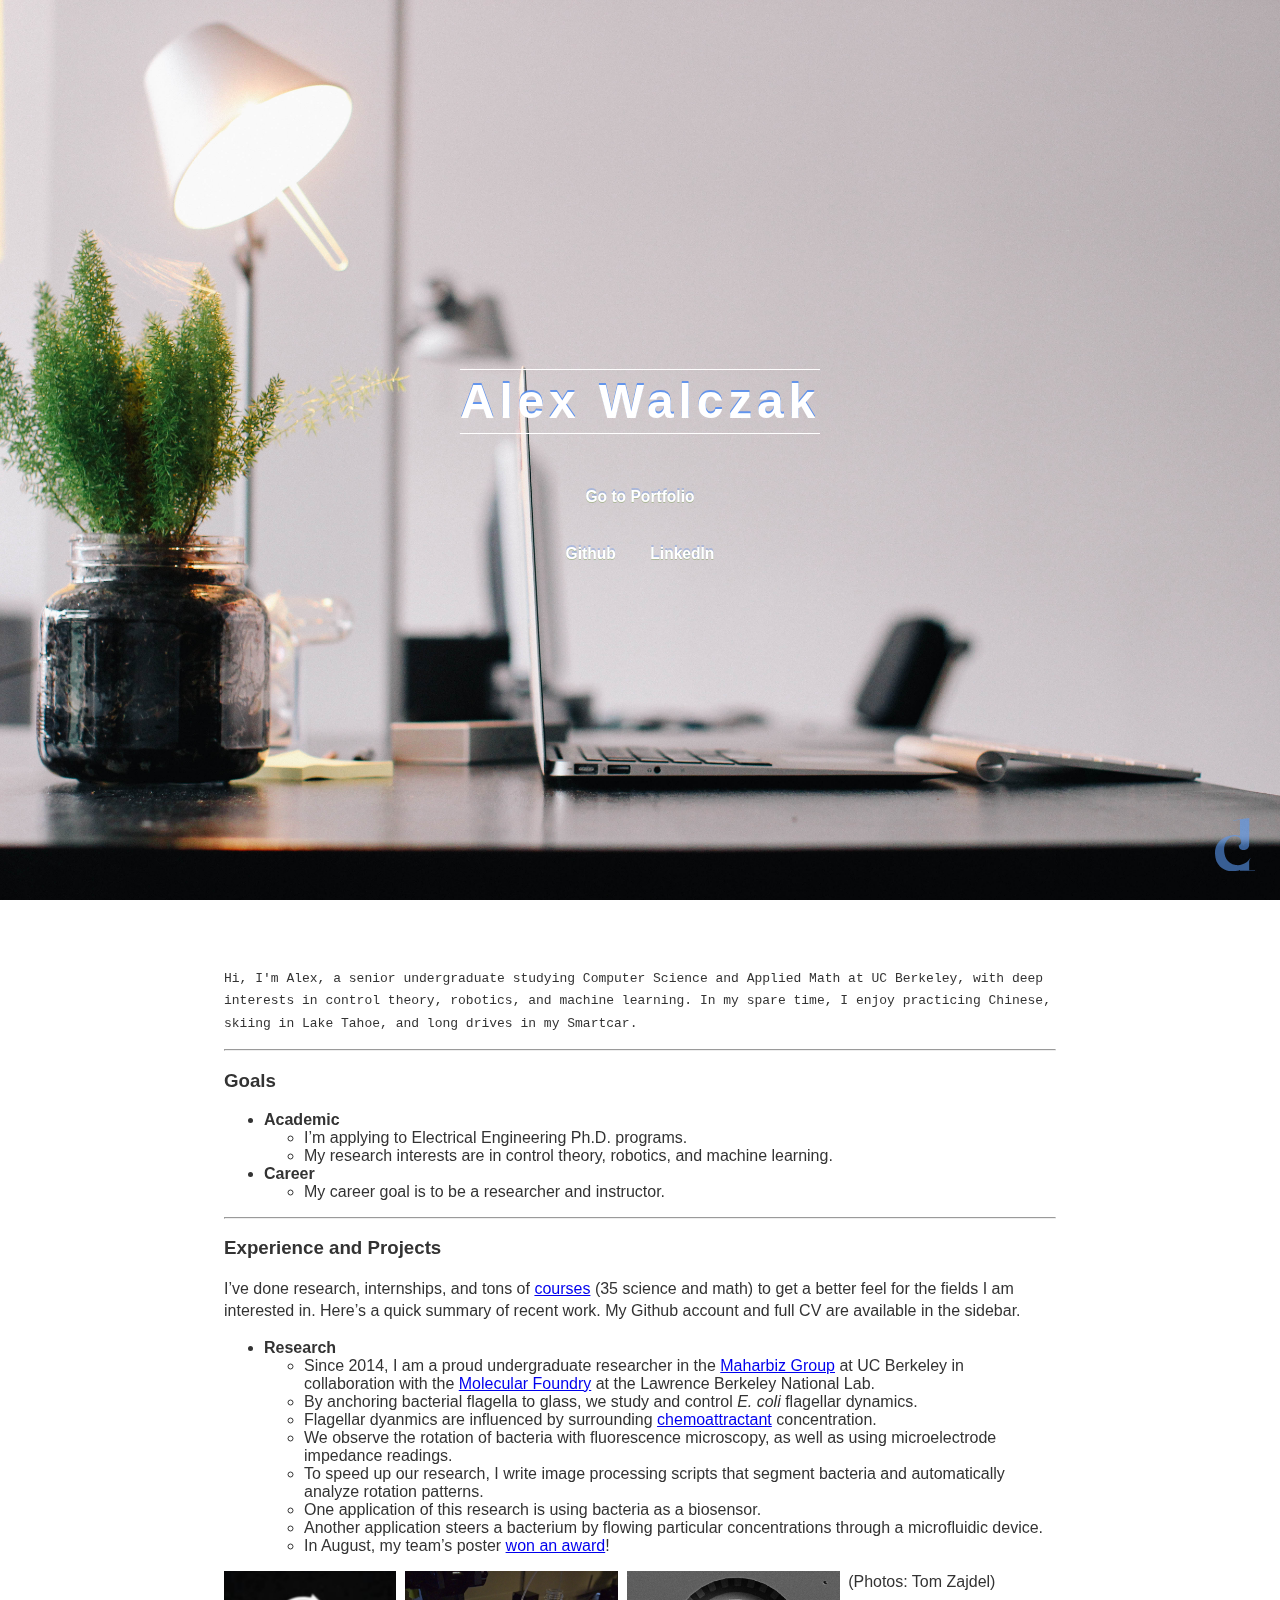
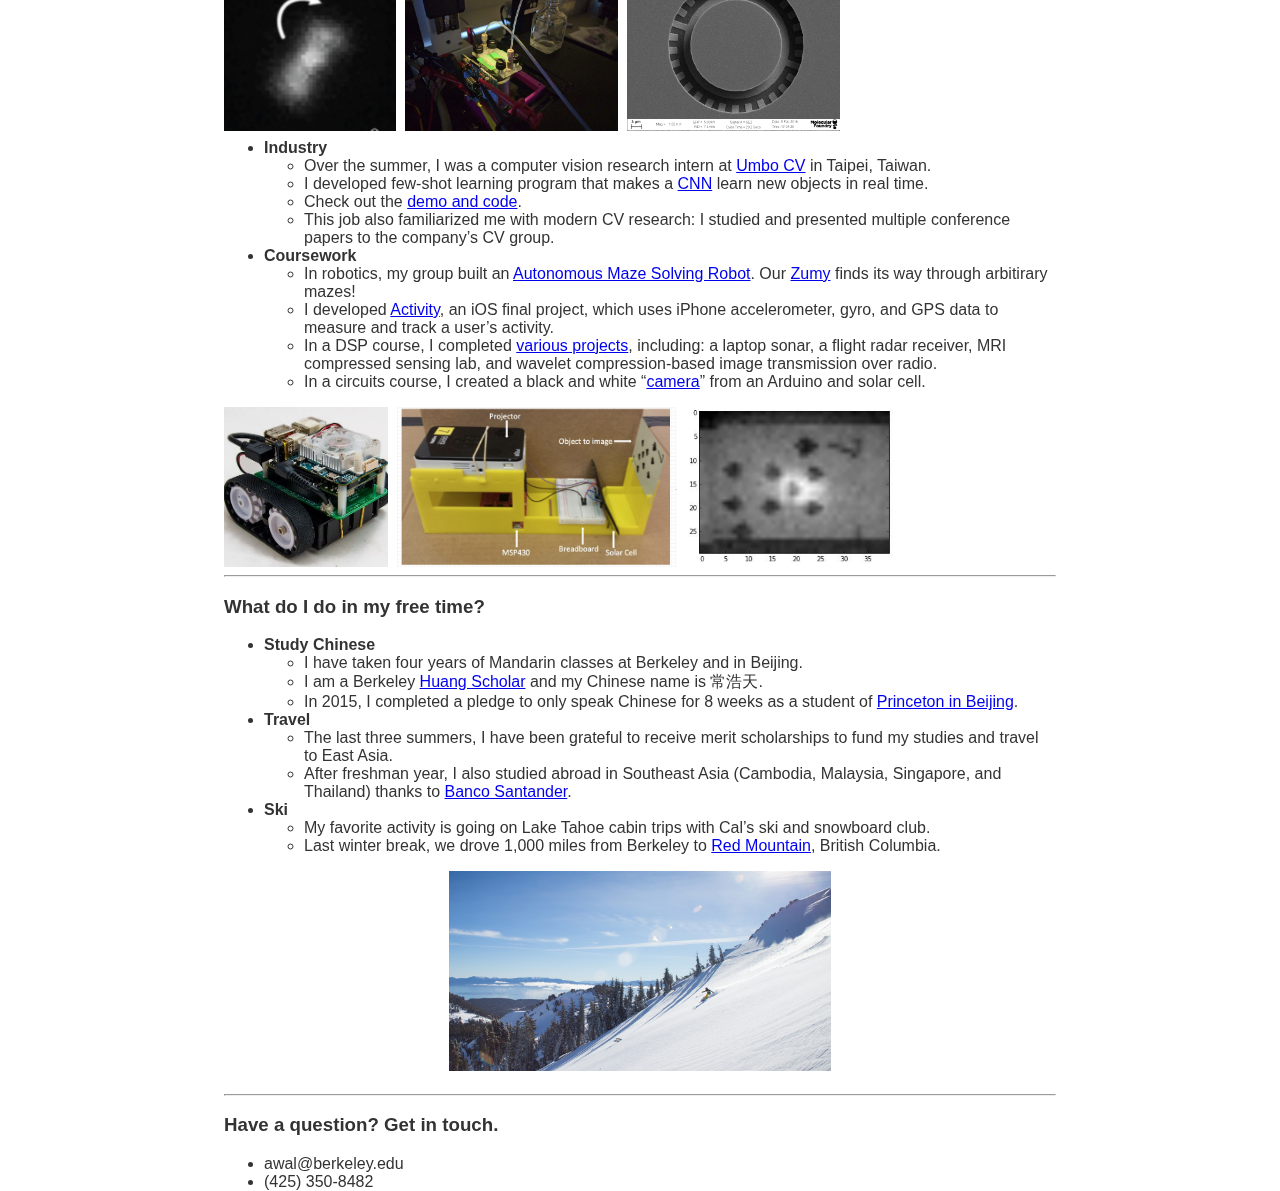
<file: index.html>
<!DOCTYPE html>
<html>
<head>
    <title>Alex Walczak</title>
    <link rel="stylesheet" type="text/css" href="css/app.css">
    <script src="https://ajax.googleapis.com/ajax/libs/jquery/2.2.0/jquery.min.js"></script>
    <script src="js/app.js"></script>
</head>
<body>


<header>
    <div>
        <div>
            <h1>Alex Walczak</h1>
            <h4><a href="http://alexwal.github.io/" rel="home" rel="_self">Go to Portfolio</a></h4>
            <br>
            <a href="https://github.com/alexwal" rel="external" target="_blank">Github</a>
            <a href="https://www.linkedin.com/in/enterURL" rel="external" target="_blank">LinkedIn</a>
        </div>
    </div>
</header>

<div class="container">
<p>
    <code>Hi, I'm Alex, a senior undergraduate studying Computer Science and Applied Math at UC Berkeley, with deep interests in control theory, robotics, and machine learning. In my spare time, I enjoy practicing Chinese, skiing in Lake Tahoe, and long drives in my Smartcar.</code>
</p>
<hr>
<h3 id="Goals">Goals</h3>
<ul>
  <li><strong>Academic</strong>
    <ul>
      <li>I’m applying to Electrical Engineering Ph.D. programs.</li>
      <li>My research interests are in control theory, robotics, and machine learning.</li>
    </ul>
  </li>
  <li><strong>Career</strong>
    <ul>
      <li>My career goal is to be a researcher and instructor.</li>
    </ul>
  </li>
</ul>
<hr>
<h3 id="Experience and Projects">Experience and Projects</h3>
<p>I’ve done research, internships, and tons of <a href="http://awal.io/coursework.html">courses</a> (35 science and math) to get a better feel for the fields I am interested in. Here’s a quick summary of recent work. My Github account and full CV are available in the sidebar.</p>
<ul>
  <li><strong>Research</strong>
    <ul>
      <li>Since 2014, I am a proud undergraduate researcher in the <a href="http://www.maharbizgroup.wordpress.com/">Maharbiz Group</a> at UC Berkeley in collaboration with the <a href="http://cafgroup.lbl.gov/">Molecular Foundry</a> at the Lawrence Berkeley National Lab.</li>
      <li>By anchoring bacterial flagella to glass, we study and control <em>E. coli</em> flagellar dynamics.</li>
      <li>Flagellar dyanmics are influenced by surrounding <a href="https://en.wikipedia.org/wiki/Chemotaxis#Chemoattractants_and_chemorepellents">chemoattractant</a> concentration.</li>
      <li>We observe the rotation of bacteria with fluorescence microscopy, as well as using microelectrode impedance readings.</li>
      <li>To speed up our research, I write image processing scripts that segment bacteria and automatically analyze rotation patterns.</li>
      <li>One application of this research is using bacteria as a biosensor.</li>
      <li>Another application steers a bacterium by flowing particular concentrations through a microfluidic device.</li>
      <li>In August, my team’s poster <a href="http://maharbizgroup.wordpress.com/2016/08/03/tom-zajdel-wins-outstanding-poster-award-from-the-biophysical-journal/">won an award</a>!</li>
    </ul>
  </li>
</ul>
<p align="center">
    <img src="./images/rotating_e_coli.png" style="float: left; height: 10em; margin-right: 1%; margin-bottom: 0.5em;">
    <img src="./images/microscopy.png" style="float: left; height: 10em; margin-right: 1%; margin-bottom: 0.5em;">
    <img src="./images/electrode_array.png" style="float: left; height: 10em; margin-right: 1%; margin-bottom: 0.5em;">
</p>
<p>(Photos: Tom Zajdel)</p>
<p style="clear: both;"></p>
<ul>
  <li><strong>Industry</strong>
    <ul>
      <li>Over the summer, I was a computer vision research intern at <a href="http://www.umbocv.com/">Umbo CV</a> in Taipei, Taiwan.</li>
      <li>I developed few-shot learning program that makes a <a href="https://en.wikipedia.org/wiki/Convolutional_neural_network">CNN</a> learn new objects in real time.</li>
      <li>Check out the <a href="https://github.com/alexwal/Deep-Learning/tree/master/Demo">demo and code</a>.</li>
      <li>This job also familiarized me with modern CV research: I studied and presented multiple conference papers to the company’s CV group.</li>
    </ul>
  </li>
  <li><strong>Coursework</strong>
    <ul>
      <li>In robotics, my group built an <a href="http://sites.google.com/view/zumymazesolver" target="_blank">Autonomous Maze Solving Robot</a>. Our <a href="http://wiki.eecs.berkeley.edu/biomimetics/Main/Zumy">Zumy</a> finds its way through arbitirary mazes!</li>
      <li>I developed <a href="http://github.com/alexwal/ios-decal-final-pro">Activity</a>, an iOS final project, which uses iPhone accelerometer, gyro, and GPS data to measure and track a user’s activity.</li>
      <li>In a DSP course, I completed <a href="https://github.com/alexwal/EE123-Labs">various projects</a>, including: a laptop sonar, a flight radar receiver, MRI compressed sensing lab, and wavelet compression-based image transmission over radio.</li>
      <li>In a circuits course, I created a black and white “<a href="http://inst.eecs.berkeley.edu/~ee16a/sp15/Labs/imaging/ee16a_imaging_lab2.html">camera</a>” from an Arduino and solar cell.</li>
    </ul>
  </li>
</ul>
<p align="center">
    <img src="./images/zumy.jpg" style="float: left; height: 10em; margin-right: 1%; margin-bottom: 0.5em;">
    <img src="./images/solar_cell_setup.png" style="float: left; height: 10em; margin-right: 1%; margin-bottom: 0.5em;">
    <img src="./images/solar_cell_photo.png" style="float: left; height: 10em; margin-right: 1%; margin-bottom: 0.5em;">
</p>
<p style="clear: both;"></p>
<hr>
<h3 id="Activities">What do I do in my free time?</h3>
<ul>
  <li><strong>Study Chinese</strong>
    <ul>
      <li>I have taken four years of Mandarin classes at Berkeley and in Beijing.</li>
      <li>I am a Berkeley <a href="http://ls.berkeley.edu/academic-programs/arts-humanities/huang-program-uc-berkeley">Huang Scholar</a> and my Chinese name is 常浩天.</li>
      <li>In 2015, I completed a pledge to only speak Chinese for 8 weeks as a student of <a href="http://pib.princeton.edu/">Princeton in Beijing</a>.</li>
    </ul>
  </li>
  <li><strong>Travel</strong>
    <ul>
      <li>The last three summers, I have been grateful to receive merit scholarships to fund my studies and travel to East Asia.</li>
      <li>After freshman year, I also studied abroad in Southeast Asia (Cambodia, Malaysia, Singapore, and Thailand) thanks to <a href="http://www.santander.com/csgs/Satellite/CFWCSancomQP01/en_GB/Corporate/Sustainability/Santander-Universities-/Santander-Grants/Global-Programs.html">Banco Santander</a>.</li>
    </ul>
  </li>
  <li><strong>Ski</strong>
    <ul>
      <li>My favorite activity is going on Lake Tahoe cabin trips with Cal’s ski and snowboard club.</li>
      <li>Last winter break, we drove 1,000 miles from Berkeley to <a href="https://www.google.com/maps/dir/University+of+California,+Berkeley,+Berkeley,+CA+94720/Red+Mountain+Resort,+4300+Red+Mountain+Rd,+Rossland,+BC+V0G+1Y0,+Canada/@46.2038899,-121.2042873,6z/data=!4m13!4m12!1m5!1m1!1s0x808f7718c522d7c1:0xda8034ea3b6b3289!2m2!1d-122.2585399!2d37.8718992!1m5!1m1!1s0x5362d065a8f54dd7:0x3f741de2c8f83edf!2m2!1d-117.8194626!2d49.1024039">Red Mountain</a>, British Columbia.</li>
    </ul>
  </li>
</ul>
<p align="center">
    <img src="./images/tahoe_skiing.jpg" height="200">
</p>
<hr>
<h3 id="Contact">Have a question? Get in touch.</h3>
<ul>
  <li>awal@berkeley.edu</li>
  <li>(425) 350-8482</li>
</ul>
</div>    


<div id="aw-stamp">
    <svg xmlns="http://www.w3.org/2000/svg" fill="rgba(90, 153, 242, 0.6)" xmlns:xlink="http://www.w3.org/1999/xlink" viewBox="1303.8 574.1 72 95.8"><path d="M1365.6,574.1l-29,4v0.9l12.2-1.6v29c0,0-3.7-1.9-10.1-1.7c-7.6,0.1-34.9,5.3-34.9,32.8c0,26,20.9,32.4,28.7,32.4 c12.9,0,16.3-2.4,16.3-2.4v1.6h27v-0.9h-10.4c0,0-0.1-15.9,0-16.7c0.1-0.5,2.4-4.4,2.4-4.4l-0.8-0.5c0,0-2.7,4.5-5.6,6.5 c-5.8,4-13.3,6.8-20.2,5.6c-21.8-3.7-22.2-26.8-20.2-34.8c1.7-7,7.4-16.2,17.4-17c10.1-0.8,12.5,5.4,12.5,10.5 c0,5.4-4.3,5.8-4.3,5.8s-0.7,9.2,10.4,8.6c4.4-0.1,8.1-4.1,8.2-8.5C1365.7,619,1365.6,574.1,1365.6,574.1L1365.6,574.1z"/></svg>
</div>

</body>
</html>
</file>
<file: css/app.css>
html {
  height: 100%;
  -webkit-backface-visibility: hidden;
  -webkit-perspective: 1000;
}

body {
  height: 100%;
  font-family:Arial,sans-serif;
  color:#fff;
  margin: 0;
  overflow-x: hidden;
}

#aw-stamp {
  position: fixed;
  bottom: 25px;
  right: 25px;
  width: 40px;
  height: auto;
}

header:before {
  content: '\A';
  background-image: url('../images/desk.jpg');
  background-size: cover;
  background-attachment:fixed;
  position: absolute;
  top:0;
  left:0;
  width:100%;
  height: 100%;
  z-index:-1;
}
header {
  text-align: center;
  width: 100%;
  height: 100%;
  display: table;
  box-sizing: border-box;
}


header.scrolled {
  opacity: 0;
  transition: all 1s ease;
}

header > div {
  display: table-cell;
  vertical-align: middle;
  margin: auto 0;
}

header > div > div h1 {
  font-size: 3rem;
  color: #fff;
  letter-spacing: 0.1em;
  text-shadow: 0 -1px 0 rgba(90, 153, 242, 0.6), 0 -2px 0 rgba(76, 133, 240, 0.8);
  border-top: 1px solid #fff;
  border-bottom: 1px solid #fff;
  display: inline-block;
  padding: 4px 0;
  -webkit-box-sizing: border-box;
  box-sizing: border-box;
}

header > div > div a {
  color: #fff;
  text-decoration: none;
  margin: 0 15px;
  font-weight: 700;
  font-size: 0.975rem;
  text-shadow: 0 1px 0 rgba(83, 135, 22, 0.3), 0 -2px 0 rgba(76, 133, 240, 0.3);

}

.container {
  width: 65%;
  height: 100vh;
  margin: 0 auto;
  color:#333;
  padding-top: 50px;
}

.container div {
  margin: 40px;
}

p {
  line-height: 1.4;
}

.container > div h1 {
  border-top:1px solid #ccc;
  border-bottom:1px solid #ccc;
  margin: 16px auto;
  padding: 8px 0;
  text-align: center;
  text-transform: lowercase;
}

@media screen and (max-width: 480px) {
  #aw-stamp {
    top: 10px;
    right: 10px;
    width: 20px;
  }

  header:after {
    background: rgba(0,0,0,0.25);
  }

  header > div > div h1 {
    font-size: 2rem;
  }

  header > div > div a {
    display: block;
    font-size: 1.75rem;
  }

  .container {
    width: 100%;
  }
}
</file>
